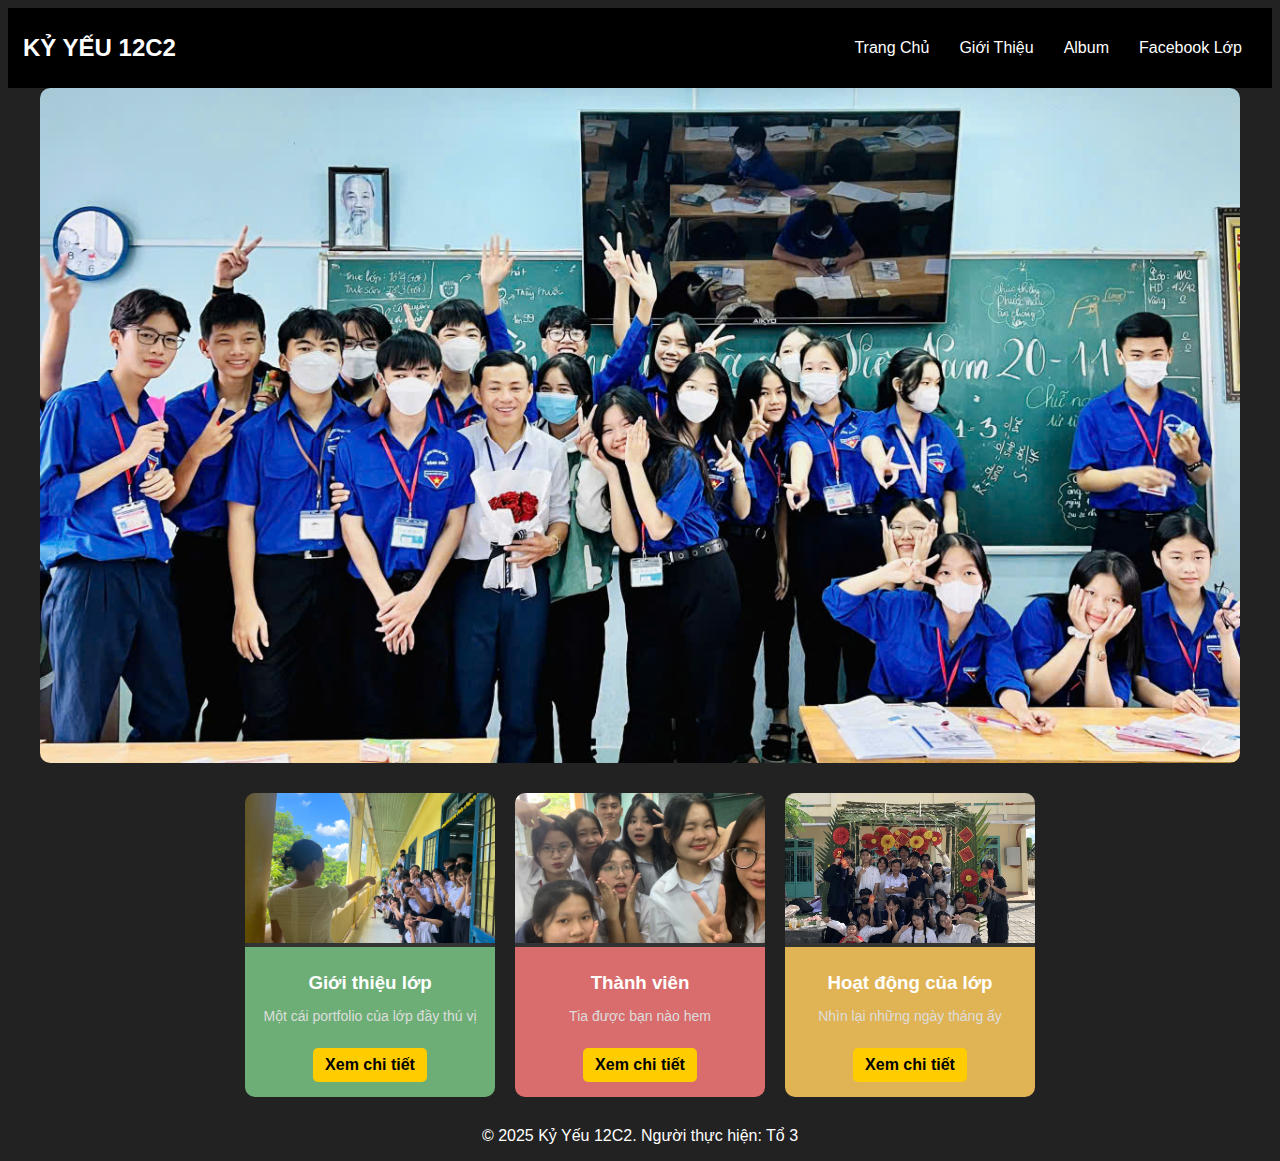
<file: index.html>
<!DOCTYPE html>
<html lang="vi">
<head>
    <meta charset="UTF-8">
    <meta name="viewport" content="width=device-width, initial-scale=1.0">
    <title>Kỷ Yếu 12C2</title>
    <link rel="stylesheet" href="style.css">
</head>
<body>
    <header>
        <div class="logo">KỶ YẾU 12C2</div>
        <nav>
            <ul>
                <li><a href="#Home">Trang Chủ</a></li>
                <li><a href="#Giới Thiệu">Giới Thiệu</a></li>
                <li><a href="https://drive.google.com/drive/folders/1qXMJnQ7JjW2Y_D9qEqxNf77oxkqrR2Dc?usp=drive_link">Album</a></li>
                <li><a href="https://www.facebook.com/12c2chighhsongdaithanhbanoi">Facebook Lớp</a></li>
            </ul>
        </nav>
    </header>
    
    <section id="Home" class="slideshow">
        <div class="slider">
            <img src="z6330812374142_2461653312ed9bee9317c46ad3c0ac3b.jpg" class="slide active">
            <img src="z6330812383559_879a675e87d88f87ca7dec0f258bf315.jpg" class="slide">
            <img src="z6330812373868_907adc6cea722d1f2591c686a6578b24.jpg" class="slide">
        </div>
        <button class="prev" onclick="prevSlide()">&#10094;</button>
        <button class="next" onclick="nextSlide()">&#10095;</button>
    </section>
    <section id="Giới Thiệu" >
        <div class="container">
            <div class="card">
                <img src="z6047486621291_a72637ef0e75a76e81c8869208ac2c1d.jpg" alt="Giới thiệu lớp">
                <div class="card-content">
                    <h3>Giới thiệu lớp</h3>
                    <p>Một cái portfolio của lớp đầy thú vị</p>
                    <a href="gioithieulop.html" class="btn">Xem chi tiết</a>
                </div>
            </div>
            <div class="card">
                <img src="z6051029006847_0dcd5e60be4712630cfc391ee8a1471d.jpg" alt="Thành viên">
                <div class="card-content">
                    <h3>Thành viên</h3>
                    <p>Tia được bạn nào hem</p>
                    <a href="danhsachlop12c2.html" class="btn">Xem chi tiết</a>
                </div>
            </div>
            <div class="card">
                <img src="z6047537986272_29d856c3117488b1904e15bc812085f9ngan.jpg" alt="Hoạt động của lớp">
                <div class="card-content">
                    <h3>Hoạt động của lớp</h3>
                    <p>Nhìn lại những ngày tháng ấy</p>
                    <a href="hoatdonglop.html" class="btn">Xem chi tiết</a>
                </div>
            </div>
    </section>
    <footer>
        <p style="text-align: center;">&copy; 2025 Kỷ Yếu 12C2. Người thực hiện: Tổ 3</p>
    </footer>

    <script src="script.js"></script>
</body>
</html>
</file>
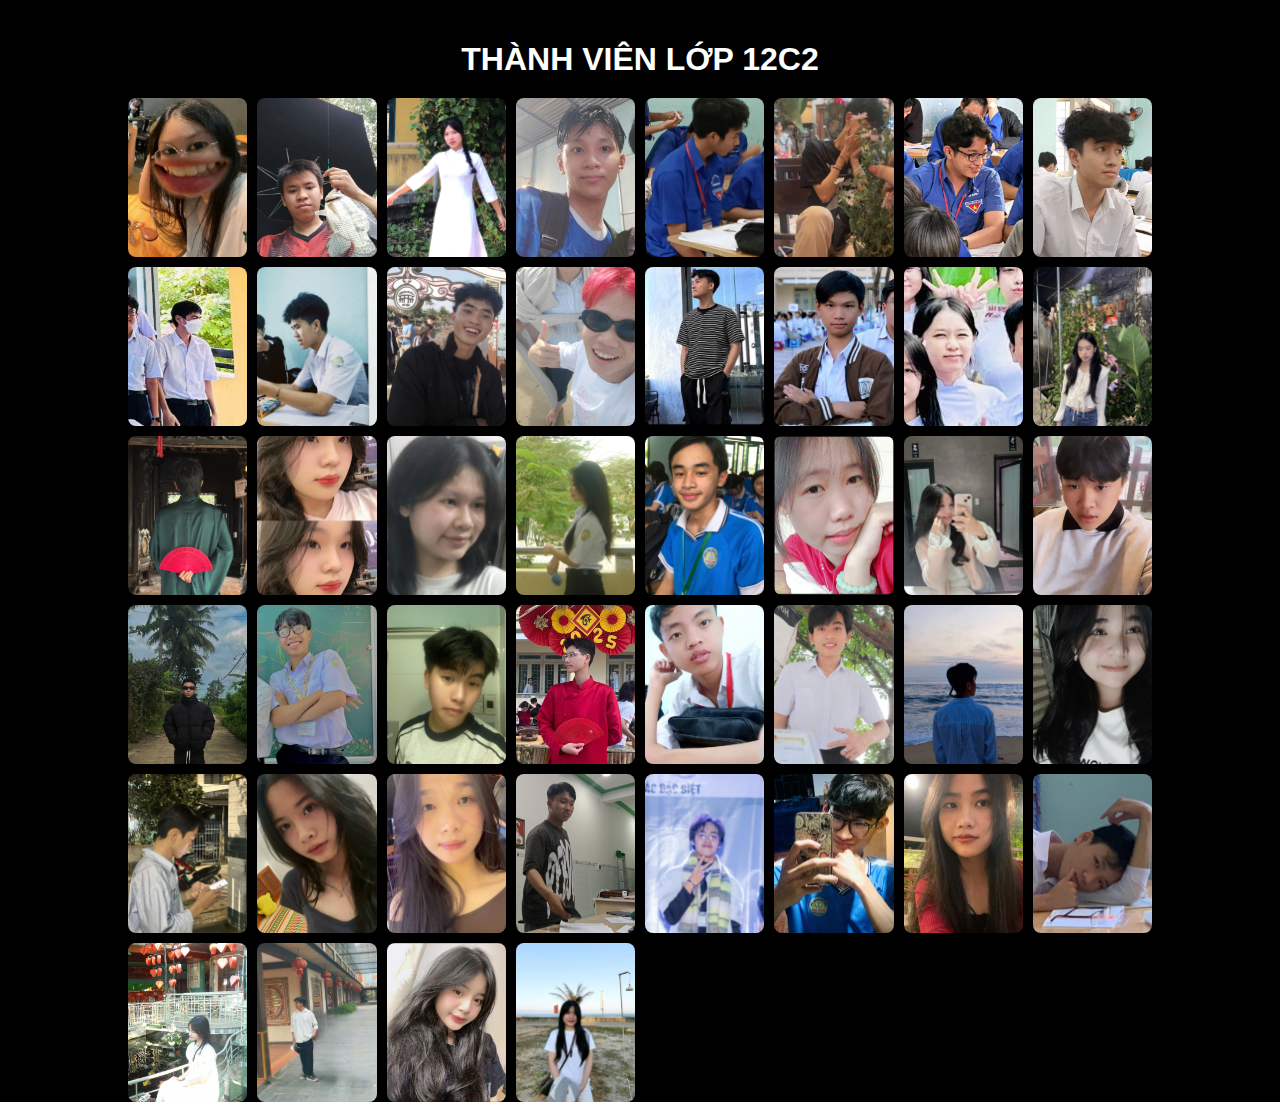
<file: danhsachlop12c2.html>
<!DOCTYPE html>
<html lang="vi">
<head>
    <meta charset="UTF-8">
    <meta name="viewport" content="width=device-width, initial-scale=1.0">
    <title>Danh Sách Lớp</title>
    <style>
        body {
            font-family: Arial, sans-serif;
            display: flex;
            flex-direction: column;
            align-items: center;
            height: 100vh;
            background-color: #000;
            color: white;
            margin: 0;
            padding: 20px;
        }
        h1 {
            margin-bottom: 20px;
        }
        .grid {
            display: grid;
            grid-template-columns: repeat(8, 1fr);
            grid-template-rows: repeat(6, 1fr);
            gap: 10px;
            width: 80vw;
        }
        .member {
            position: relative;
            width: 100%;
            padding-top: 133.33%; /* 4:3 Ratio */
            overflow: hidden;
            cursor: pointer;
            border-radius: 8px;
            box-shadow: 0 2px 5px rgba(0, 0, 0, 0.2);
        }
        .member img {
            position: absolute;
            top: 0;
            left: 0;
            width: 100%;
            height: 100%;
            object-fit: cover;
        }
        .info {
            position: absolute;
            bottom: 0;
            left: 0;
            width: 100%;
            background: rgba(255, 215, 0, 0.8);
            color: black;
            text-align: center;
            padding: 10px;
            transform: translateY(100%);
            transition: transform 0.3s ease-in-out;
        }
        .member:hover .info {
            transform: translateY(0);
        }
    </style>
</head>
<body>
    <h1>THÀNH VIÊN LỚP 12C2</h1>
    <div class="grid">
       <div class="member">
            <img src="1.jpg" alt="Thành viên">
            <div class="info">
                <div><strong>Nguyễn Thị Huỳnh Anh</strong> - 04/06/2007</div>
                <div>Mê trai alime</div>
            </div>
        </div>
		<div class="member">
            <img src="2.jpg" alt="Thành viên">
            <div class="info">
                <div><strong>Nguyễn Hoàng Danh</strong> - 18/01/2007</div>
                <div>Mamaboy</div>
            </div>
        </div>
		<div class="member">
            <img src="3.jpg" alt="Thành viên">
            <div class="info">
                <div><strong>Hà Mỹ Dung</strong> - 09/12/2007</div>
                <div>Đại sứ mỳ quảng</div>
            </div>
        </div>
		<div class="member">
            <img src="4.jpg" alt="Thành viên">
            <div class="info">
                <div><strong>Phạm Công Dũng</strong> - 09/10/2007</div>
                <div>Nhà đầu tư</div>
            </div>
        </div>
		<div class="member">
            <img src="5.jpg" alt="Thành viên">
            <div class="info">
                <div><strong>Lê Công Hậu</strong> - 13/11/2007</div>
                <div>Như từ phim Hàn bước ra</div>
            </div>
        </div>
		<div class="member">
            <img src="6.jpg" alt="Thành viên">
            <div class="info">
                <div><strong>Mai Nhật Hỉ</strong> - 16/07/2007</div>
                <div>Lầy</div>
            </div>
        </div>
		<div class="member">
            <img src="7.jpg" alt="Thành viên">
            <div class="info">
                <div><strong>Nguyễn Khánh Hoàng</strong> - 24/02/2007</div>
                <div>Bà nì nói chiện trùm luôn</div>
            </div>
        </div>
		<div class="member">
            <img src="8.jpg" alt="Thành viên">
            <div class="info">
                <div><strong>Tạ Gia Hoàng</strong> - 26/10/2007</div>
                <div>Kẻ huỷ diệt English</div>
            </div>
        </div>
		<div class="member">
            <img src="9.jpg" alt="Thành viên">
            <div class="info">
                <div><strong>Trần Lâm Kha</strong> - 30/07/2007</div>
                <div>Học giỏi, vui tính</div>
            </div>
        </div>
		<div class="member">
            <img src="10.jpg" alt="Thành viên">
            <div class="info">
                <div><strong>Phạm Hồng Khang</strong> - 26/06/2007</div>
                <div>Bà nì hiền lắm</div>
            </div>
        </div>
		<div class="member">
            <img src="11.jpg" alt="Thành viên">
            <div class="info">
                <div><strong>Trần Gia Khang</strong> - 24/02/2007</div>
                <div>Hiền như bột luôn</div>
            </div>
        </div>
		<div class="member">
            <img src="12.jpg" alt="Thành viên">
            <div class="info">
                <div><strong>Huỳnh Thanh Khiết</strong> - 21/09/2007</div>
                <div>Con mỏ hỗn nhưng tâm con tịnh, có “sức hút”</div>
            </div>
        </div>
		<div class="member">
            <img src="13.jpg" alt="Thành viên">
            <div class="info">
                <div><strong>Đỗ Phạm Quang Lưu</strong> - 11/04/2007</div>
                <div>Vợ quốc dân của lớp C2</div>
            </div>
        </div>
		<div class="member">
            <img src="14.jpg" alt="Thành viên">
            <div class="info">
                <div><strong>Nguyễn Cao Hoàng Minh</strong> - 20/02/2007</div>
                <div>Kẻ huỷ diệt mọi bài thuyết trình</div>
            </div>
        </div>
		<div class="member">
            <img src="15.jpg" alt="Thành viên">
            <div class="info">
                <div><strong>Trần Thị My</strong> - 20/01/2007</div>
                <div>Im im mà nguy hiểm lắm nha</div>
            </div>
        </div>
		<div class="member">
            <img src="16.jpg" alt="Thành viên">
            <div class="info">
                <div><strong>Tạ Mi Na</strong> - 28/04/2007</div>
                <div>Quyền lực hơn cả lớp trưởng</div>
            </div>
        </div>
		<div class="member">
            <img src="17.jpg" alt="Thành viên">
            <div class="info">
                <div><strong>Huỳnh Hà Nam</strong> - 17/03/2007</div>
                <div>Người bạn lâu năm với cánh tay phải</div>
            </div>
        </div>
		<div class="member">
            <img src="18.jpg" alt="Thành viên">
            <div class="info">
                <div><strong>Nguyễn Thị Thảo Nguyên</strong> - 08/03/2007</div>
                <div>Học giỏi, vui tính</div>
            </div>
        </div>
		<div class="member">
            <img src="19.jpg" alt="Thành viên">
            <div class="info">
                <div><strong>Phạm Thị Ngọc Nguyên</strong> - 16/03/2007</div>
                <div>Bạn nì đa tài lúm</div>
            </div>
        </div>
		<div class="member">
            <img src="20.jpg" alt="Thành viên">
            <div class="info">
                <div><strong>Bùi Hoàng Như Nguyệt</strong> - 25/09/2007</div>
                <div>Đi đâu cũng gặp bạn thời thơ ấu</div>
            </div>
        </div>
		<div class="member">
            <img src="21.jpg" alt="Thành viên">
            <div class="info">
                <div><strong>Phan Long Nhật</strong> - 09/12/2007</div>
                <div>Bé này học cấp 2 nha</div>
            </div>
        </div>
		<div class="member">
            <img src="22.jpg" alt="Thành viên">
            <div class="info">
                <div><strong>Đỗ Lê Yến Nhi</strong> - 22/05/2007</div>
                <div>Ky sả của lớp</div>
            </div>
        </div>
		<div class="member">
            <img src="23.jpg" alt="Thành viên">
            <div class="info">
                <div><strong>Phan Diễm Như</strong> - 22/05/2007</div>
                <div>Bé này cũng mới cấp 2</div>
            </div>
        </div>
		<div class="member">
            <img src="IMG_20250223_230338.jpg" alt="Thành viên">
            <div class="info">
                <div><strong>Đặng Thành Phát</strong> - 14/08/2007</div>
                <div>Người có “Sức hút” nhất lớp</div>
            </div>
        </div>

		<div class="member">
            <img src="25.jpg" alt="Thành viên">
            <div class="info">
                <div><strong>Đinh Thiện Phú</strong> - 22/01/2007</div>
                <div>Nhìn nhỏ nhỏ zậy chớ đô lúm óoo</div>
            </div>
        </div>
		<div class="member">
            <img src="26.jpg" alt="Thành viên">
            <div class="info">
                <div><strong>Nguyễn Đức Phương</strong> - 10/01/2007</div>
                <div>Đánh đàn</div>
            </div>
        </div>
		<div class="member">
            <img src="27.jpg" alt="Thành viên">
            <div class="info">
                <div><strong>Nguyễn Mạnh Quân</strong> - 26/06/2007</div>
                <div>Bắn bắn bắn bắn bắn!!!!!</div>
            </div>
        </div>
		<div class="member">
            <img src="28.jpg" alt="Thành viên">
            <div class="info">
                <div><strong>Nguyễn Văn Quân</strong> - 02/09/2007</div>
                <div>IT tương lai</div>
            </div>
        </div>
		<div class="member">
            <img src="29.jpg" alt="Thành viên">
            <div class="info">
                <div><strong>Võ Vương Quốc</strong> - 08/10/2007</div>
                <div>Mê alime lắm</div>
            </div>
        </div>
		<div class="member">
            <img src="30.jpg" alt="Thành viên">
            <div class="info">
                <div><strong>Trương Hữu Thạnh</strong> - 23/10/2007</div>
                <div>Ba này sài mạng 2G</div>
            </div>
        </div>
		<div class="member">
            <img src="31.jpg" alt="Thành viên">
            <div class="info">
                <div><strong>Đỗ Quốc Thiên</strong> - 06/01/2007</div>
                <div>Idol của lớp</div>
            </div>
        </div>
		<div class="member">
            <img src="32.jpg" alt="Thành viên">
            <div class="info">
                <div><strong>Đặng Thị Kim Thoa</strong> - 14/04/2007</div>
                <div>Bạn nì nghiêm túc lắm quí dị</div>
            </div>
        </div>
		<div class="member">
            <img src="33.jpg" alt="Thành viên">
            <div class="info">
                <div><strong>Phạm Đức Thời</strong> - 24/04/2007</div>
                <div>Thấy gái là tơm tớp tơm tớp</div>
            </div>
        </div>
		<div class="member">
            <img src="34.jpg" alt="Thành viên">
            <div class="info">
                <div><strong>Nguyễn Thị Kim Thư</strong> - 30/03/2007</div>
                <div>đần đần z ậy thôi nhưng gì cũng biết</div>
            </div>
        </div>
		<div class="member">
            <img src="35.jpg" alt="Thành viên">
            <div class="info">
                <div><strong>Võ Sông Tiền</strong> - 14/02/2007</div>
                <div>Nộp tiền!</div>
            </div>
        </div>
		<div class="member">
            <img src="36.jpg" alt="Thành viên">
            <div class="info">
                <div><strong>Ngô Vũ Anh Tuấn</strong> - 20/09/2007</div>
                <div>Lớp trưởng gương mẫu nèe</div>
            </div>
        </div>
		<div class="member">
            <img src="37.jpg" alt="Thành viên">
            <div class="info">
                <div><strong>Nguyễn Lê Thanh Tùng</strong> - 02/01/2007</div>
                <div>Pí thư kiêm nghệ sĩ</div>
            </div>
        </div>
		<div class="member">
            <img src="38.jpg" alt="Thành viên">
            <div class="info">
                <div><strong>Nguyễn Tấn Tùng</strong> - 11/11/2007</div>
                <div>Nam thần</div>
            </div>
        </div>
		<div class="member">
            <img src="39.jpg" alt="Thành viên">
            <div class="info">
                <div><strong>Trần Thị Tuyền</strong> - 18/02/2007</div>
                <div>Học giỏi, vui tính</div>
            </div>
        </div>
		<div class="member">
            <img src="40.jpg" alt="Thành viên">
            <div class="info">
                <div><strong>Lâm Kiết Tường</strong> - 26/05/2007</div>
                <div>Sigma boy</div>
            </div>
        </div>
		<div class="member">
            <img src="41.jpg" alt="Thành viên">
            <div class="info">
                <div><strong>Phan Phương Uyên</strong> - 14/05/2007</div>
                <div>Học giỏi, vui tính</div>
            </div>
        </div>
		<div class="member">
            <img src="42.jpg" alt="Thành viên">
            <div class="info">
                <div><strong>Lê Quốc Việt</strong> - 02/09/2007</div>
                <div>Nạn nhân BLHĐ</div>
            </div>
        </div>
		<div class="member">
            <img src="43.jpg" alt="Thành viên">
            <div class="info">
                <div><strong>Phạm Tường Vy</strong> - 10/11/2007</div>
                <div>Học giỏi, vui tính</div>
            </div>
        </div>
		<div class="member">
            <img src="44.jpg" alt="Thành viên">
            <div class="info">
                <div><strong>Lê Như Ý</strong> - 18/04/2007</div>
                <div>Học giỏi, vui tính</div>
            </div>
        </div>


    </div>
</body>
</html>
</file>
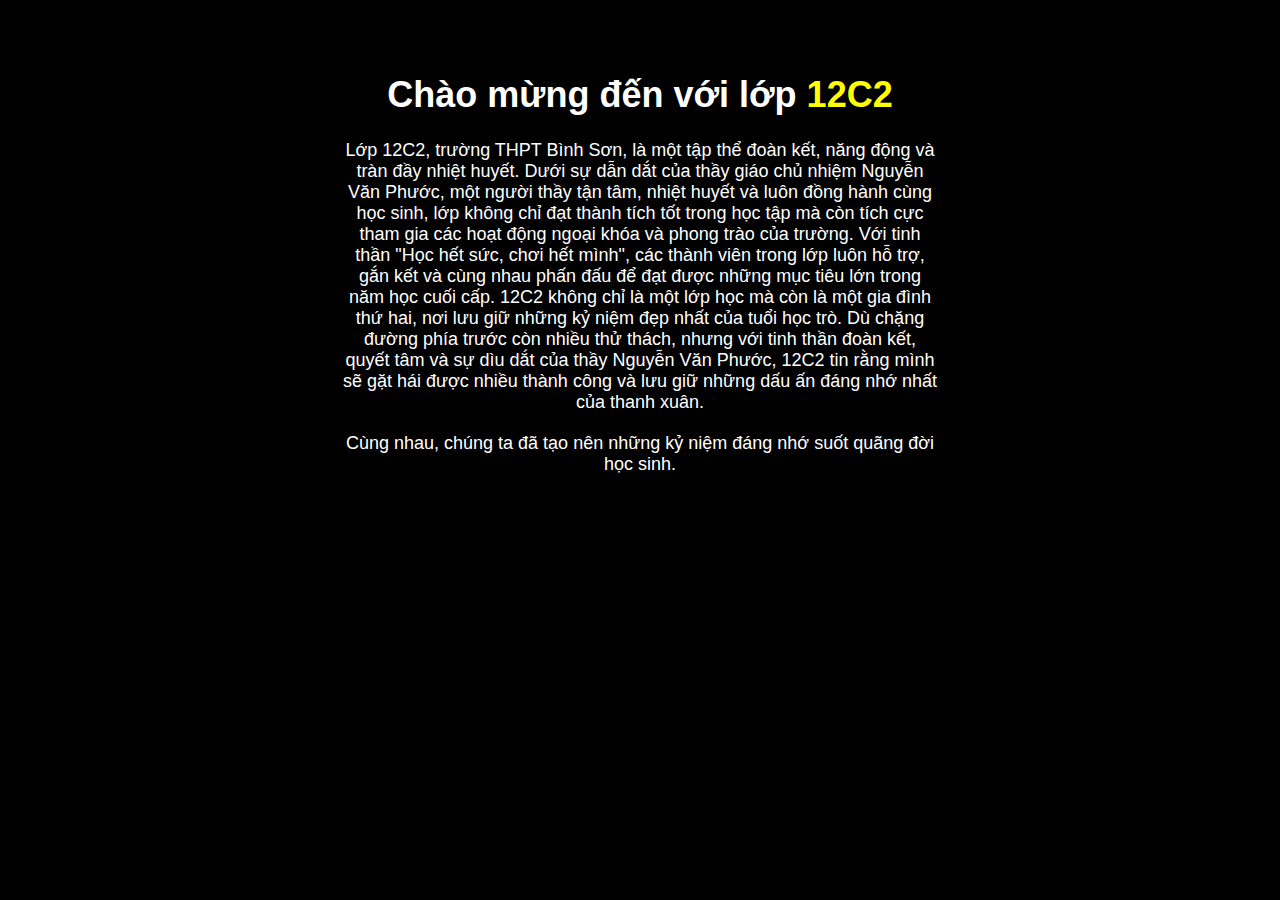
<file: gioithieulop.html>
<!DOCTYPE html>
<html lang="vi">
<head>
    <meta charset="UTF-8">
    <meta name="viewport" content="width=device-width, initial-scale=1.0">
    <title>Giới Thiệu Lớp 12C2</title>
    <style>
        body {
            background-color: black;
            color: white;
            font-family: Arial, sans-serif;
            text-align: center;
            margin: 0;
            padding: 0;
        }
        .container {
            padding: 50px;
        }
        h1 {
            font-size: 36px;
        }
        p {
            font-size: 18px;
            max-width: 600px;
            margin: 20px auto;
        }
        .highlight {
            color: yellow;
            font-weight: bold;
        }
    </style>
</head>
<body>
    <div class="container">
        <h1>Chào mừng đến với lớp <span class="highlight">12C2</span></h1>
        <p>Lớp 12C2, trường THPT Bình Sơn, là một tập thể đoàn kết, năng động và tràn đầy nhiệt huyết. Dưới sự dẫn dắt của thầy giáo chủ nhiệm Nguyễn Văn Phước, một người thầy tận tâm, nhiệt huyết và luôn đồng hành cùng học sinh, lớp không chỉ đạt thành tích tốt trong học tập mà còn tích cực tham gia các hoạt động ngoại khóa và phong trào của trường.

Với tinh thần "Học hết sức, chơi hết mình", các thành viên trong lớp luôn hỗ trợ, gắn kết và cùng nhau phấn đấu để đạt được những mục tiêu lớn trong năm học cuối cấp. 12C2 không chỉ là một lớp học mà còn là một gia đình thứ hai, nơi lưu giữ những kỷ niệm đẹp nhất của tuổi học trò.

Dù chặng đường phía trước còn nhiều thử thách, nhưng với tinh thần đoàn kết, quyết tâm và sự dìu dắt của thầy Nguyễn Văn Phước, 12C2 tin rằng mình sẽ gặt hái được nhiều thành công và lưu giữ những dấu ấn đáng nhớ nhất của thanh xuân.</p>
        <p>Cùng nhau, chúng ta đã tạo nên những kỷ niệm đáng nhớ suốt quãng đời học sinh.</p>
    </div>
</body>
</html>
</file>
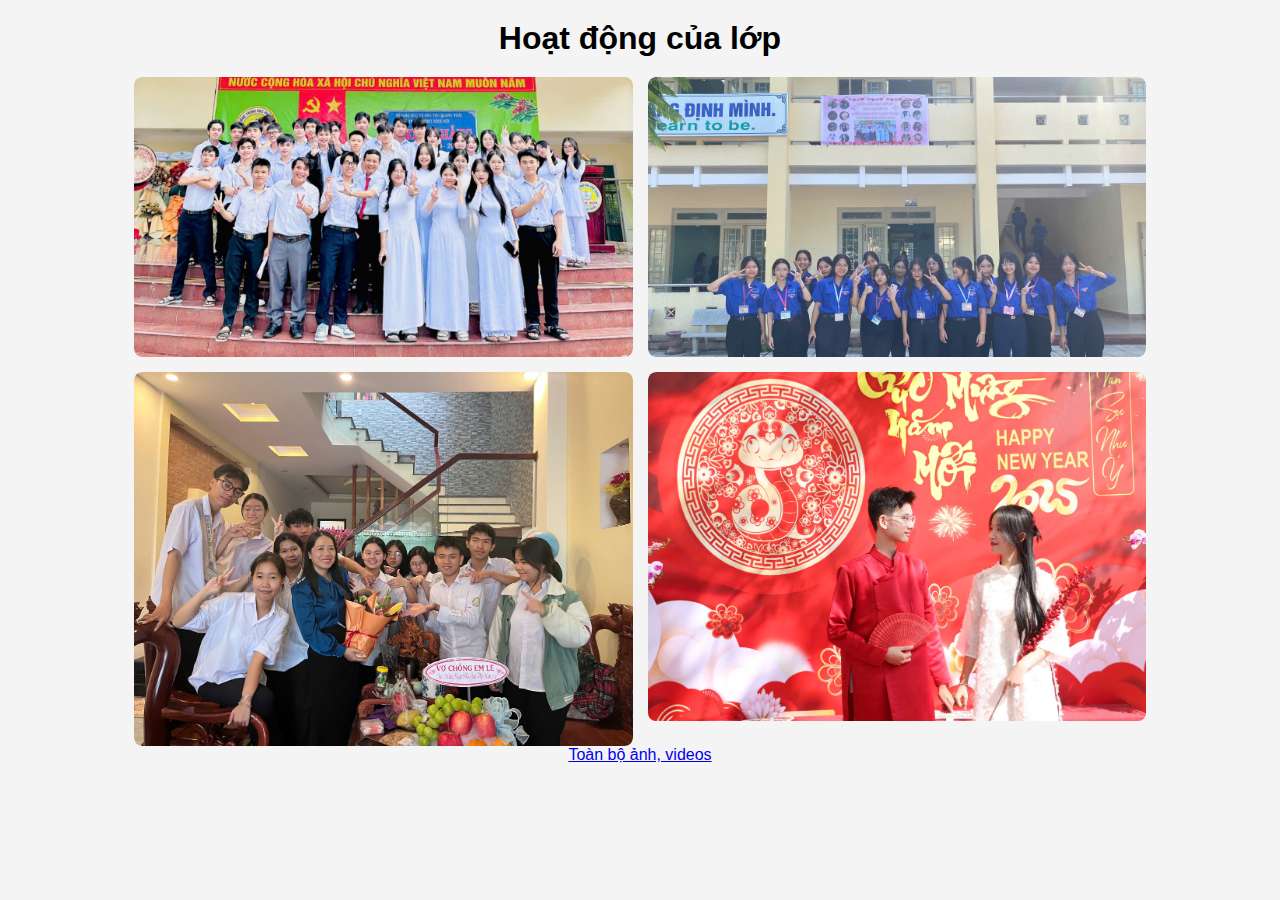
<file: hoatdonglop.html>
<!DOCTYPE html>
<html lang="vi">
<head>
    <meta charset="UTF-8">
    <meta name="viewport" content="width=device-width, initial-scale=1.0">
    <title>Hoạt động của lớp</title>
    <style>
        body {
            font-family: Arial, sans-serif;
            text-align: center;
            background-color: #f4f4f4;
        }
        h1 {
            margin: 20px 0;
        }
        .gallery {
            display: grid;
            grid-template-columns: repeat(2, 1fr);
            gap: 15px;
            max-width: 80%;
            margin: auto;
        }
        .activity {
            position: relative;
            overflow: hidden;
            border-radius: 8px;
        }
        .activity img {
            width: 100%;
            height: auto;
            display: block;
            border-radius: 8px;
        }
        .info {
            position: absolute;
            bottom: -50%;
            left: 0;
            width: 100%;
            background: rgba(255, 223, 77, 0.9);
            color: black;
            text-align: center;
            padding: 10px;
            transition: bottom 0.3s;
            font-weight: bold;
        }
        .activity:hover .info {
            bottom: 0;
        }
    </style>
</head>
<body>
    <h1>Hoạt động của lớp</h1>
    <div class="gallery">
        <div class="activity">
            <img src="z6330812373868_907adc6cea722d1f2591c686a6578b24.jpg" alt="Hoạt động 1">
            <div class="info">Ngày Khai Giảng<br>5/9/2025</div>
        </div>
        <div class="activity">
            <img src="2010.jpg" alt="Hoạt động 2">
            <div class="info">Ngày Phụ nữ Việt Nam<br>20/10/2024</div>
        </div>
        <div class="activity">
            <img src="z6051501607657_2110b7891499479388dec3ee7dc853f5.jpg" alt="Hoạt động 3">
            <div class="info">Ngày Nhà Giáo Việt Nam<br>20/11/2024</div>
        </div>
        <div class="activity">
            <img src="tet2025.jpg" alt="Hoạt động 4">
            <div class="info">Lễ hội Tết<br>24/1/2025</div>
        </div>
    </div>
    <div class="Xem thêm">
        <a href="https://drive.google.com/drive/folders/1qXMJnQ7JjW2Y_D9qEqxNf77oxkqrR2Dc" class="btn">Toàn bộ ảnh, videos</a>
</body>
</html>
</file>
<file: style.css>
body {
    font-family: Arial, sans-serif;
    margin: 8px ;
    padding: 0;
    background-color: #222;
    color: white;
}
.container {
    display: flex;
    gap: 20px;
    justify-content: center;
    align-items: center
    padding: 10px;
    margin-bottom: 30px
}
.card {
    background-color: #333;
    border-radius: 10px;
    overflow: hidden;
    width: 250px;
    text-align: center;
    transition: transform 0.3s;
}
.card:hover {
    transform: scale(1.05);
}
.card img {
    width: 100%;
    height: 150px;
    object-fit: cover;
}
.card-content {
    padding: 15px;
}
.card h3 {
    margin: 10px 0;
}
.card p {
    font-size: 14px;
    color: #ddd;
}
.btn {
    display: inline-block;
    margin-top: 10px;
    padding: 8px 12px;
    background-color: #ffcc00;
    color: black;
    text-decoration: none;
    border-radius: 5px;
    font-weight: bold;
}
.card:nth-child(1) .card-content { background-color: #6cae75; }
.card:nth-child(2) .card-content { background-color: #d96c6c; }
.card:nth-child(3) .card-content { background-color: #e0b354; }
.card:nth-child(4) .card-content { background-color: #6cb6c9; }
header {
    background: black;
    padding: 15px;
    display: flex;
    justify-content: space-between;
    align-items: center;
}
.logo {
    font-size: 24px;
    font-weight: bold;
}
nav ul {
    list-style: none;
    display: flex;
    padding: 0;
}
nav ul li {
    margin: 0 15px;
}
nav ul li a {
    text-decoration: none;
    color: white;
}

/* Khung slideshow tỉ lệ 16:9 */
.slideshow {
    position: relative;
    width: 100%;
    max-width: 1200px;
    aspect-ratio: 16 / 9; /* Đảm bảo tỉ lệ khung hình */
    margin: auto;
    overflow: hidden;
    border-radius: 10px;
    background: black;
    display: block;
    margin-bottom: 30px
}

/* Slider chứa các slide */
.slider {
    width: 100%;
    height: 100%;
    position: relative;
    display: block;
}

/* Slide hiển thị ảnh với background cover */
.slide {
    width: 100%;
    height: 100%;
    background-size: cover;
    background-position: center;
    position: absolute;
    top: 0;
    left: 0;
    opacity: 0;
    transition: opacity 0.5s ease-in-out;
}

/* Hiển thị ảnh đang active */
.slide.active {
    opacity: 1;

button.prev, button.next {
    position: absolute;
    top: 50%;
    transform: translateY(-50%);
    background: rgba(0, 0, 0, 0.5);
    color: white;
    border: none;
    padding: 10px;
    cursor: pointer;
}
button.prev { left: 10px; }
button.next { right: 10px; }


.album {
    text-align: center;
    padding: 40px;
    display: flex;
    justify-content: center;
    align-items: center;
    display: block;
}
.gallery {
    display: grid;
    grid-template-columns: repeat(2, 1fr);
    gap: 15px;
    max-width: 80%;
    margin: auto;
}
.activity {
    position: relative;
    overflow: hidden;
    border-radius: 8px;
}
.activity img {
    width: 100%;
    height: auto;
    display: block;
    border-radius: 8px;
}

footer {
    background: black;
    text-align: center;
    padding: 20px;
}
@media (max-width: 768px) {
  .container {
    flex-direction: column; /* Chuyển thành dạng cột */
    padding: 10px;
  }
  
  .member-info {
    font-size: 14px;
  }
  
  .header {
    text-align: center;
    font-size: 20px;
  }
}
</file>
